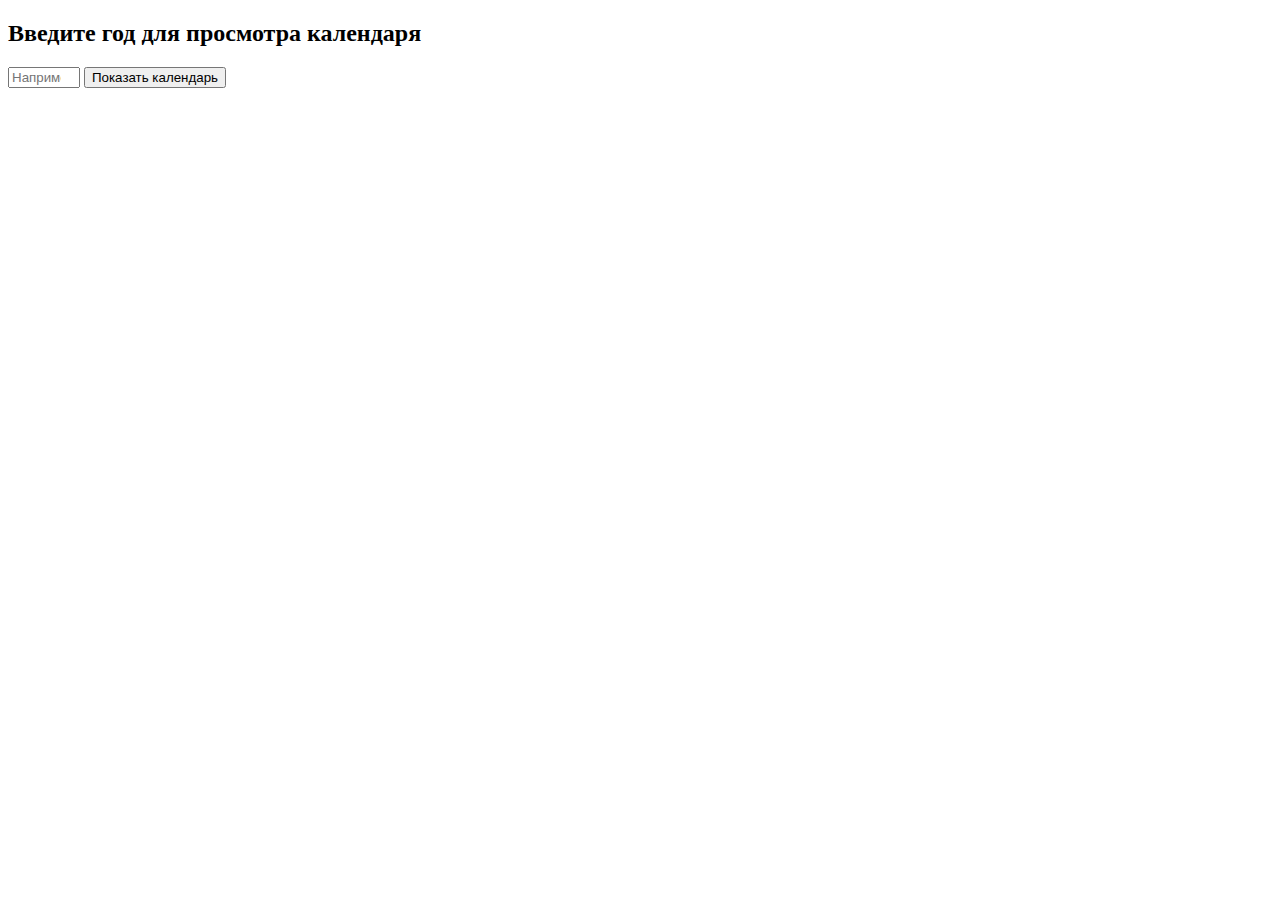
<file: src/main/resources/templates/index.html>
<!DOCTYPE html>
<html xmlns:th="http://www.thymeleaf.org">
<head th:replace="~{fragments/header :: head('Главная')}"></head>
<body>
<div th:replace="~{fragments/header :: header}"></div>

<section class="form-section">
    <h2>Введите год для просмотра календаря</h2>

    <form th:action="@{/calendar/generate}" method="post">
        <input name="year" type="number" id="yearInput" placeholder="Например, 2025"
               th:value="${yearPayload != null} ? ${yearPayload.year} : ''" required
               min="1600" max="9999">
        <button type="submit">Показать календарь</button>
    </form>


    <div th:if="${errorMessage}" style="color:red; margin-top:10px;"
         th:text="${errorTitle} + ': ' +  ${errorMessage}"></div>
</section>

<div th:replace="~{fragments/footer :: footer}"></div>
</body>
</html>
</file>
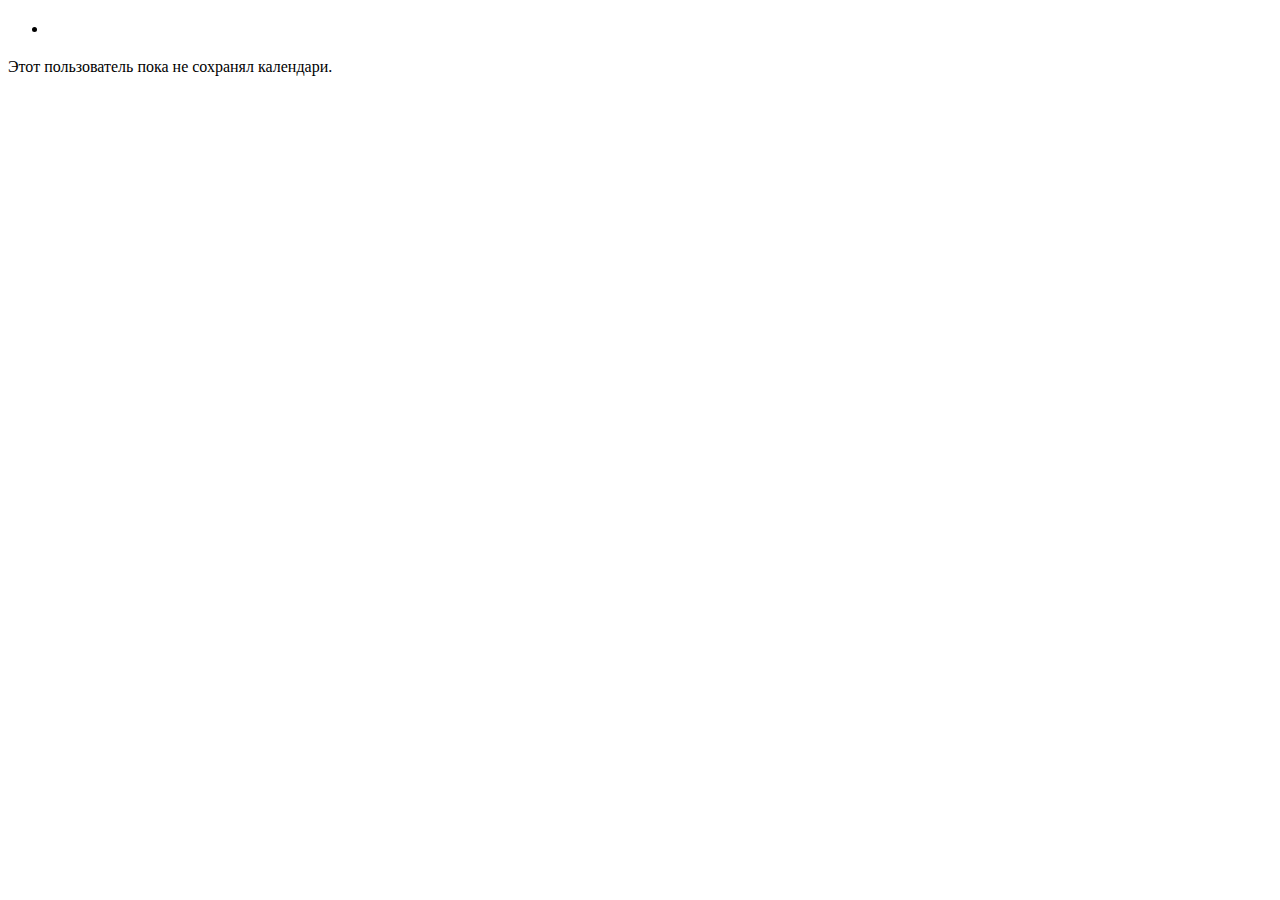
<file: src/main/resources/templates/admin-user-saved-calendars.html>
<!DOCTYPE html>
<html xmlns:th="http://www.thymeleaf.org">
<head th:replace="~{fragments/header :: head('Календари пользователя')}"></head>
<body>
<div th:replace="~{fragments/header :: header}"></div>

<section class="user-calendars-section">
    <h2 th:text="'Календари пользователя ' + ${username}"></h2>

    <ul class="saved-list">
        <li th:each="year : ${years}">
            <p th:text="${year}"></p>
        </li>
    </ul>

    <div th:if="${years.size() == 0}">
        <p>Этот пользователь пока не сохранял календари.</p>
    </div>
</section>

<div th:replace="~{fragments/footer :: footer}"></div>
</body>
</html>
</file>
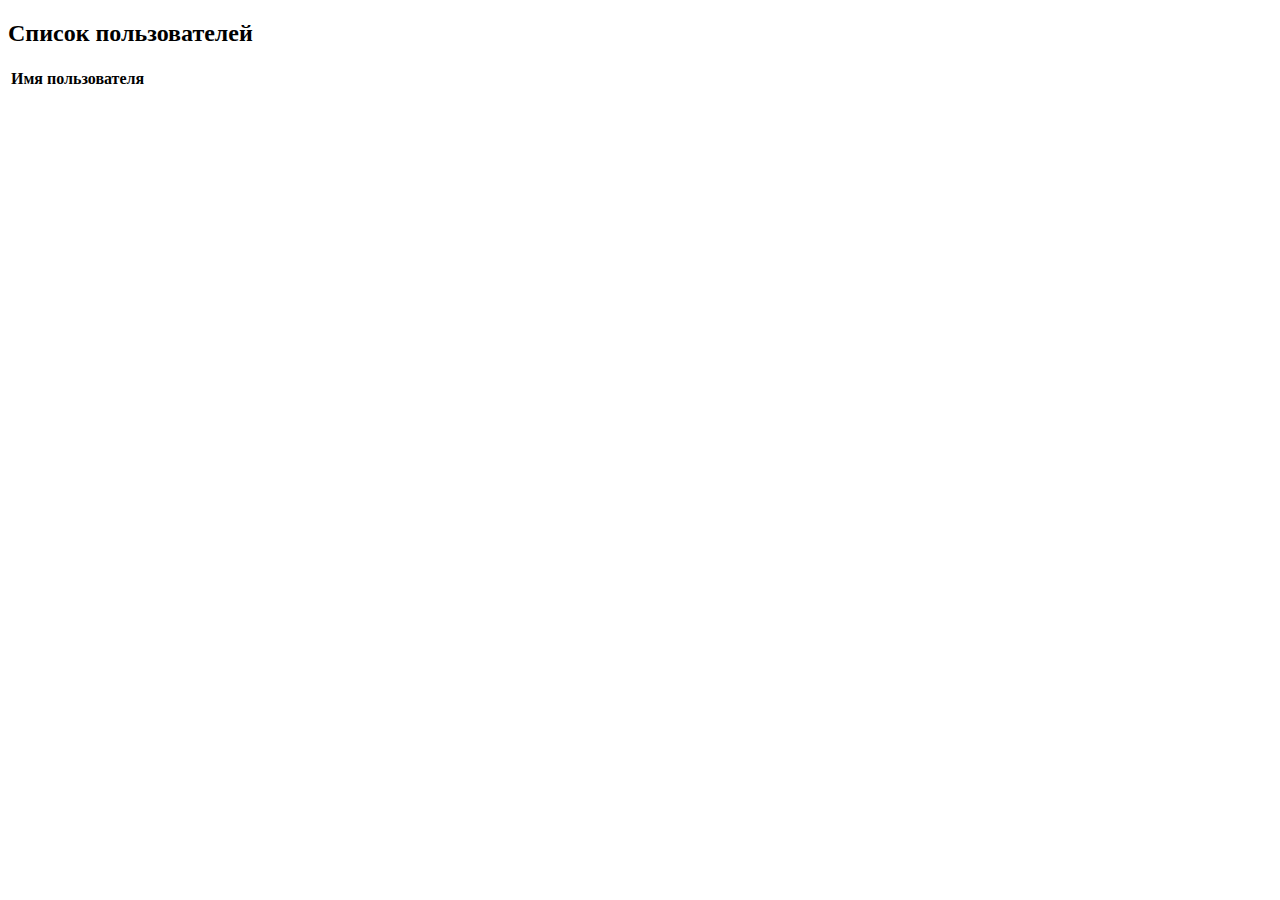
<file: src/main/resources/templates/admin-users-page.html>
<!DOCTYPE html>
<html xmlns:th="http://www.thymeleaf.org">
<head th:replace="~{fragments/header :: head('Пользователи')}"></head>
<body>
<div th:replace="~{fragments/header :: header}"></div>

<section class="users-section">
    <h2>Список пользователей</h2>

    <table class="users-table">
        <thead>
        <tr>
            <th>Имя пользователя</th>
        </tr>
        </thead>
        <tbody>
        <tr th:each="username : ${usernames}">
            <td><a th:href="@{'/admin/users/' + ${username}}" th:text="${username}"></a></td>
        </tr>
        </tbody>
    </table>
</section>

<div th:replace="~{fragments/footer :: footer}"></div>
</body>
</html>
</file>
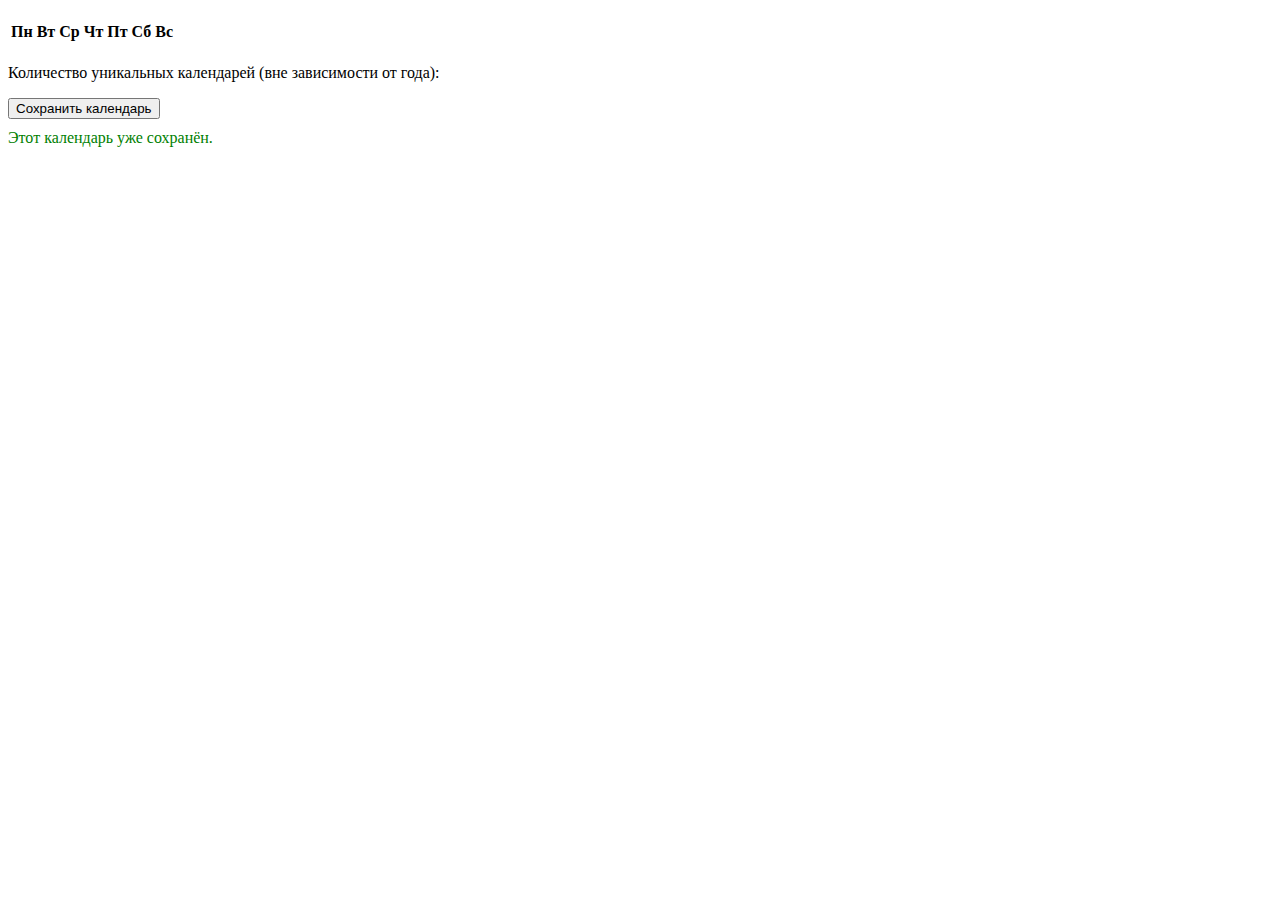
<file: src/main/resources/templates/calendar-view.html>
<!DOCTYPE html>
<html xmlns:th="http://www.thymeleaf.org">
<head th:replace="~{fragments/header :: head('Календарь года')}"></head>
<body>
<div th:replace="~{fragments/header :: header}"></div>

<section class="calendar-section">
    <h2 th:text="'Календарь за ' + ${year}"></h2>

    <div class="months-grid">
        <div th:each="month : ${months}" class="month-card">
            <h3 th:text="${month.name}"></h3>
            <table class="calendar-table">
                <thead>
                <tr>
                    <th>Пн</th><th>Вт</th><th>Ср</th><th>Чт</th><th>Пт</th><th>Сб</th><th>Вс</th>
                </tr>
                </thead>
                <tbody>
                <tr th:each="week : ${month.weeks}">
                    <td th:each="i : ${#numbers.sequence(1,7)}"
                        th:text="${week.getDayAtPosition(i) != null ? week.getDayAtPosition(i).dayOfMonth : ''}"
                        th:classappend="${week.getDayAtPosition(i) != null and week.getDayAtPosition(i).isWeekend} ? 'weekend' : ''">
                    </td>
                </tr>
                </tbody>
            </table>
        </div>
    </div>

    <div class="unique-block">
        <p>Количество уникальных календарей (вне зависимости от года): <strong th:text="${uniqueCalendarsCount}"></strong></p>
    </div>

    <div class="save-block">
        <form th:action="@{/calendar/save}" method="post">
            <input type="hidden" name="year" th:value="${year}">
            <button type="submit" class="save-btn" th:if="${!isSaved}">Сохранить календарь</button>
        </form>

        <div th:if="${errorMessage}" class="error-message"
             style="color:red; margin-top:10px;"
             th:text="${errorMessage}">
        </div>

        <div th:if="${isSaved}" style="margin-top:10px; color:green;">
            Этот календарь уже сохранён.
        </div>
    </div>

</section>

<div th:replace="~{fragments/footer :: footer}"></div>
</body>
</html>
</file>
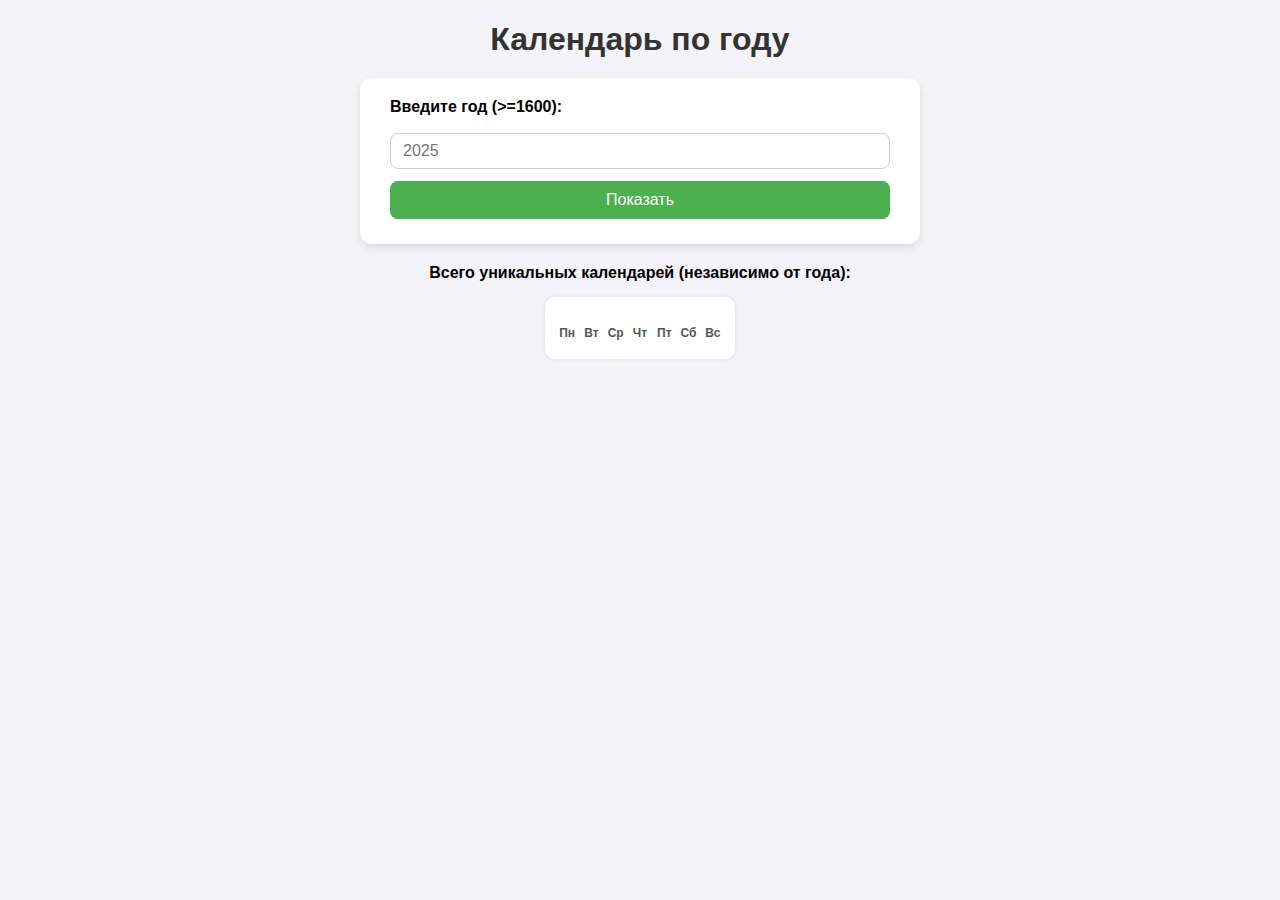
<file: src/main/resources/templates/calendar.html>
<!DOCTYPE html>
<html xmlns:th="http://www.thymeleaf.org" lang="ru">
<head>
  <meta charset="UTF-8">
  <title>Календарь</title>
  <style>
    body {
      font-family: Arial, sans-serif;
      margin: 20px;
      background: #f4f4f8;
    }

    h1 {
      color: #333;
      text-align: center;
      margin-bottom: 20px;
    }
    .form-container {
      background: #ffffff;
      padding: 20px 30px;
      border-radius: 12px;
      box-shadow: 0 4px 10px rgba(0,0,0,0.1);
      max-width: 500px;
      margin: 0 auto 20px auto;
    }

    .form-container form {
      display: flex;
      flex-direction: column;
      gap: 12px;
    }

    .form-container label {
      font-weight: bold;
      margin-bottom: 5px;
    }

    .form-container input[type="number"] {
      padding: 8px 12px;
      border-radius: 8px;
      border: 1px solid #ccc;
      font-size: 16px;
    }

    .form-container input[type="number"]:focus {
      outline: none;
      border-color: #4CAF50;
      box-shadow: 0 0 5px rgba(76, 175, 80, 0.5);
    }

    .form-container button {
      padding: 10px 15px;
      border: none;
      border-radius: 8px;
      background-color: #4CAF50;
      color: white;
      font-size: 16px;
      cursor: pointer;
      transition: background-color 0.2s ease;
    }

    .form-container button:hover {
      background-color: #45a049;
    }

    .error {
      color: red;
      font-size: 14px;
      margin-top: 5px;
    }

    .unique-count {
      margin-bottom: 15px;
      font-weight: bold;
      text-align: center;
      font-size: 16px;
    }

    .calendar-container {
      display: flex;
      flex-wrap: wrap;
      gap: 20px;
      justify-content: center;
      max-width: 1400px;
      margin: 0 auto;
    }

    .month {
      background: white;
      border-radius: 10px;
      box-shadow: 0 0 5px rgba(0,0,0,0.1);
      padding: 10px;
      width: calc((100% - 5 * 20px) / 6);
      min-width: 150px;
      box-sizing: border-box;
    }

    .month h3 {
      text-align: center;
      margin-bottom: 5px;
      font-size: 16px;
    }

    table {
      width: 100%;
      border-collapse: collapse;
      text-align: center;
      font-size: 12px;
    }

    th, td {
      width: 14%;
      padding: 3px;
    }

    th {
      color: #555;
    }

    td {
      color: #333;
    }

    td.weekend {
      color: red;
      font-weight: bold;
    }

    @media screen and (max-width: 1200px) {
      .month {
        width: calc((100% - 4 * 20px) / 3);
      }
    }

    @media screen and (max-width: 700px) {
      .month {
        width: 100%;
        max-width: 250px;
      }
    }
  </style>
</head>
<body>
<h1>Календарь по году</h1>

<div class="form-container">
  <form action="/calendar" method="post">
    <label for="year">Введите год (>=1600):</label>
    <input id="year" type="number" name="year" min="1600" required th:value="${year}" placeholder="2025">
    <button type="submit">Показать</button>
  </form>
  <div class="error" th:if="${error}" th:text="${error}"></div>
</div>


<div class="error" th:if="${error}" th:text="${error}"></div>

<div th:if="${uniqueCalendars}" class="unique-count">
  Всего уникальных календарей (независимо от года):
  <span th:text="${uniqueCalendars}"></span>
</div>

<div th:if="${months}" class="calendar-container">
  <div th:each="m : ${months}" class="month">
    <h3 th:text="${m.month} + ' ' + ${year}"></h3>
    <table>
      <thead>
      <tr>
        <th>Пн</th><th>Вт</th><th>Ср</th><th>Чт</th><th>Пт</th><th>Сб</th><th>Вс</th>
      </tr>
      </thead>
      <tbody>
      <tr th:each="week : ${m.weeks}">
        <td th:each="d, iterStat : ${week}"
            th:text="${d != null ? d : ''}"
            th:classappend="${iterStat.index >= 5 && d != null} ? 'weekend' : ''"></td>
      </tr>
      </tbody>
    </table>
  </div>
</div>

</body>
</html>
</file>
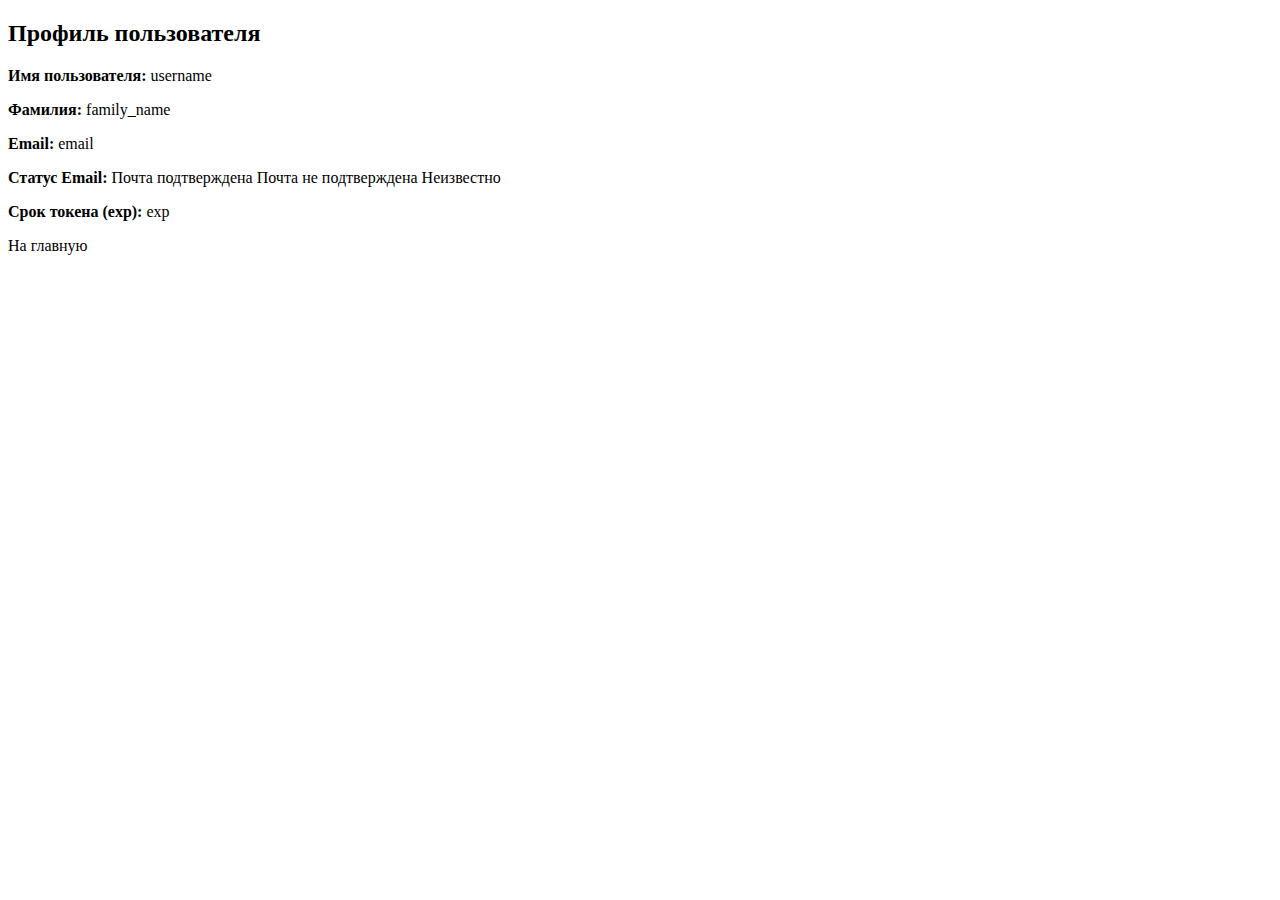
<file: src/main/resources/templates/profile.html>
<!-- html -->
<!DOCTYPE html>
<html xmlns:th="http://www.thymeleaf.org">
<head th:replace="fragments/header :: head('Профиль')"></head>
<body>
<header th:replace="fragments/header :: header"></header>

<main>
    <section class="profile-section">
        <h2>Профиль пользователя</h2>

        <div>
            <p><strong>Имя пользователя:</strong> <span th:text="${username}">username</span></p>
            <p th:if="${family_name}"><strong>Фамилия:</strong> <span th:text="${family_name}">family_name</span></p>
            <p th:if="${email}"><strong>Email:</strong> <span th:text="${email}">email</span></p>

            <p><strong>Статус Email:</strong>
                <span th:if="${email_verified == true}">Почта подтверждена</span>
                <span th:if="${email_verified == false}">Почта не подтверждена</span>
                <span th:if="${email_verified == null}">Неизвестно</span>
            </p>

            <p th:if="${exp}"><strong>Срок токена (exp):</strong> <span th:text="${exp}">exp</span></p>
        </div>

        <p><a class="link-button" th:href="@{/}">На главную</a></p>
    </section>
</main>

</body>
</html>
</file>
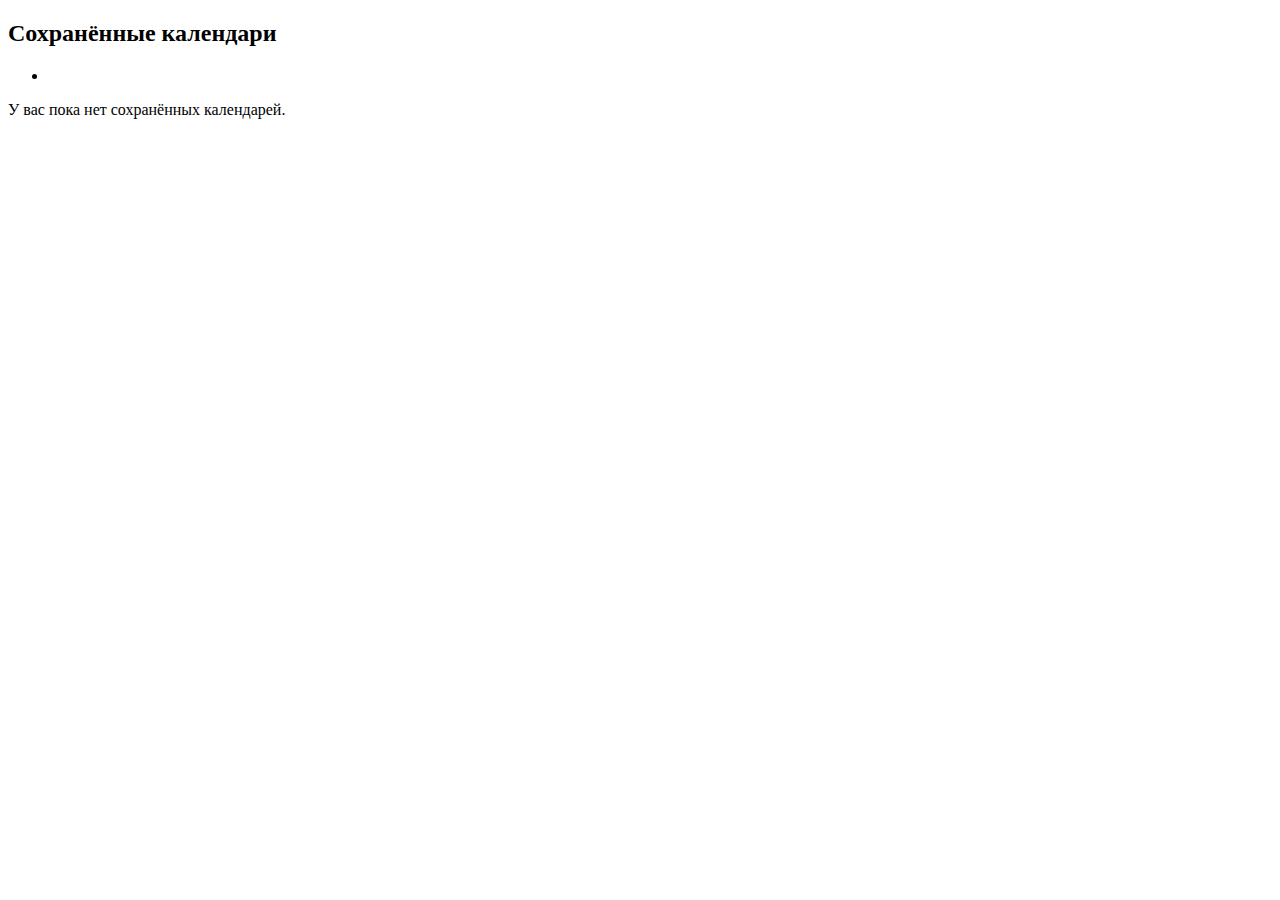
<file: src/main/resources/templates/saved-calendars.html>
<!DOCTYPE html>
<html xmlns:th="http://www.thymeleaf.org">
<head th:replace="~{fragments/header :: head('Мои календари')}">
    <style>
        .link-button {
            background: none;
            border: none;
            color: #007bff;
            text-decoration: underline;
            cursor: pointer;
            font-size: 1em;
            padding: 0;
            font-family: inherit;
        }

        .link-button:hover {
            color: #0056b3;
        }
    </style>
    <title>Список сохраненных календарей</title>
</head>
<body>
<div th:replace="~{fragments/header :: header}"></div>

<section class="saved-section">
    <h2>Сохранённые календари</h2>

    <div th:if="${savedYears.size() > 0}">
        <ul class="saved-list">
            <li th:each="year : ${savedYears}">
                <form th:action="@{/calendar/generate}" method="post" style="display:inline;">
                    <input type="hidden" name="year" th:value="${year}">
                    <button type="submit" class="link-button" th:text="${year}"></button>
                </form>
            </li>
        </ul>
    </div>

    <div th:if="${savedYears.size() == 0}">
        <p>У вас пока нет сохранённых календарей.</p>
    </div>
</section>

<div th:replace="~{fragments/footer :: footer}"></div>



</body>
</html>
</file>
